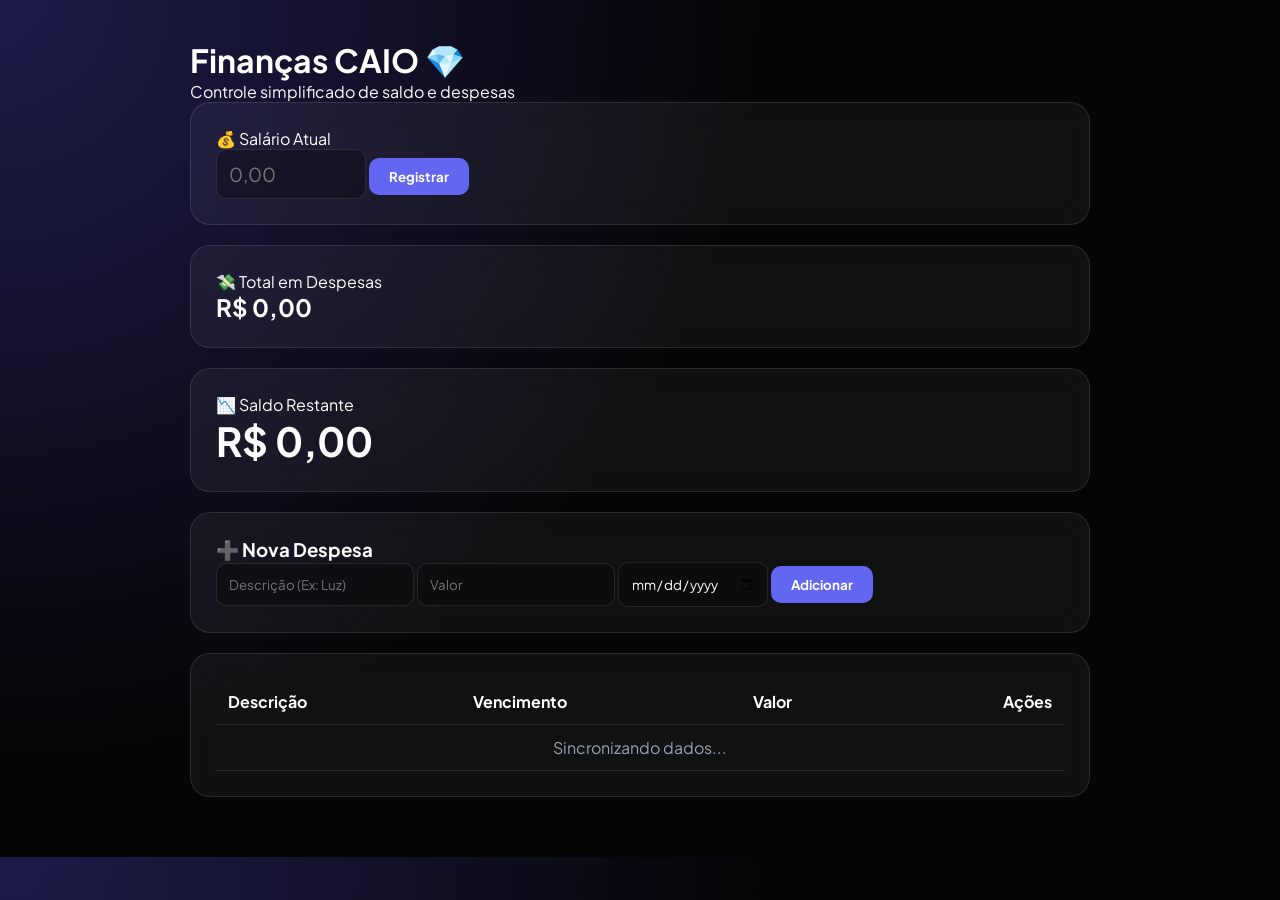
<file: index.html>
<!DOCTYPE html>
<html lang="pt-BR">
<head>
    <meta charset="UTF-8">
    <meta name="viewport" content="width=device-width, initial-scale=1.0">
    <title>Caio - Controle Financeiro Pessoal</title>
    <link rel="stylesheet" href="style.css">
    <link href="https://fonts.googleapis.com/css2?family=Plus+Jakarta+Sans:wght@400;600;700&display=swap" rel="stylesheet">
</head>
<body>
    <div class="container">
        <header>
            <h1>Finanças CAIO 💎</h1>
            <p>Controle simplificado de saldo e despesas</p>
        </header>

        <section class="resumo-grid">
            <div class="card-resumo glass">
                <span>💰 Salário Atual</span>
                <div class="input-inline">
                    <input type="number" id="saldo-disponivel" placeholder="0,00" step="0.01">
                    <button onclick="salvarSaldo()" id="btn-saldo">Registrar</button>
                </div>
            </div>
            <div class="card-resumo glass">
                <span>💸 Total em Despesas</span>
                <h2 id="total-geral">R$ 0,00</h2>
            </div>
            <div class="card-resumo glass">
                <span>📉 Saldo Restante</span>
                <h2 id="saldo-restante">R$ 0,00</h2>
            </div>
        </section>

        <section class="form-box glass">
            <h3>➕ Nova Despesa</h3>
            <form id="form-gasto">
                <div class="input-group">
                    <input type="text" id="desc" placeholder="Descrição (Ex: Luz)" required>
                    <input type="number" id="valor" placeholder="Valor" step="0.01" required>
                    <input type="date" id="data">
                    <button type="submit" id="btn-salvar">Adicionar</button>
                </div>
            </form>
        </section>

        <section class="lista-container glass">
            <table>
                <thead>
                    <tr>
                        <th>Descrição</th>
                        <th>Vencimento</th>
                        <th>Valor</th>
                        <th style="text-align:right">Ações</th>
                    </tr>
                </thead>
                <tbody id="corpo-tabela">
                    <tr>
                        <td colspan="4" style="text-align:center; color: var(--text-dim);">
                            Sincronizando dados...
                        </td>
                    </tr>
                </tbody>
            </table>
        </section>
    </div>

    <script src="script.js"></script>
</body>
</html>
</file>
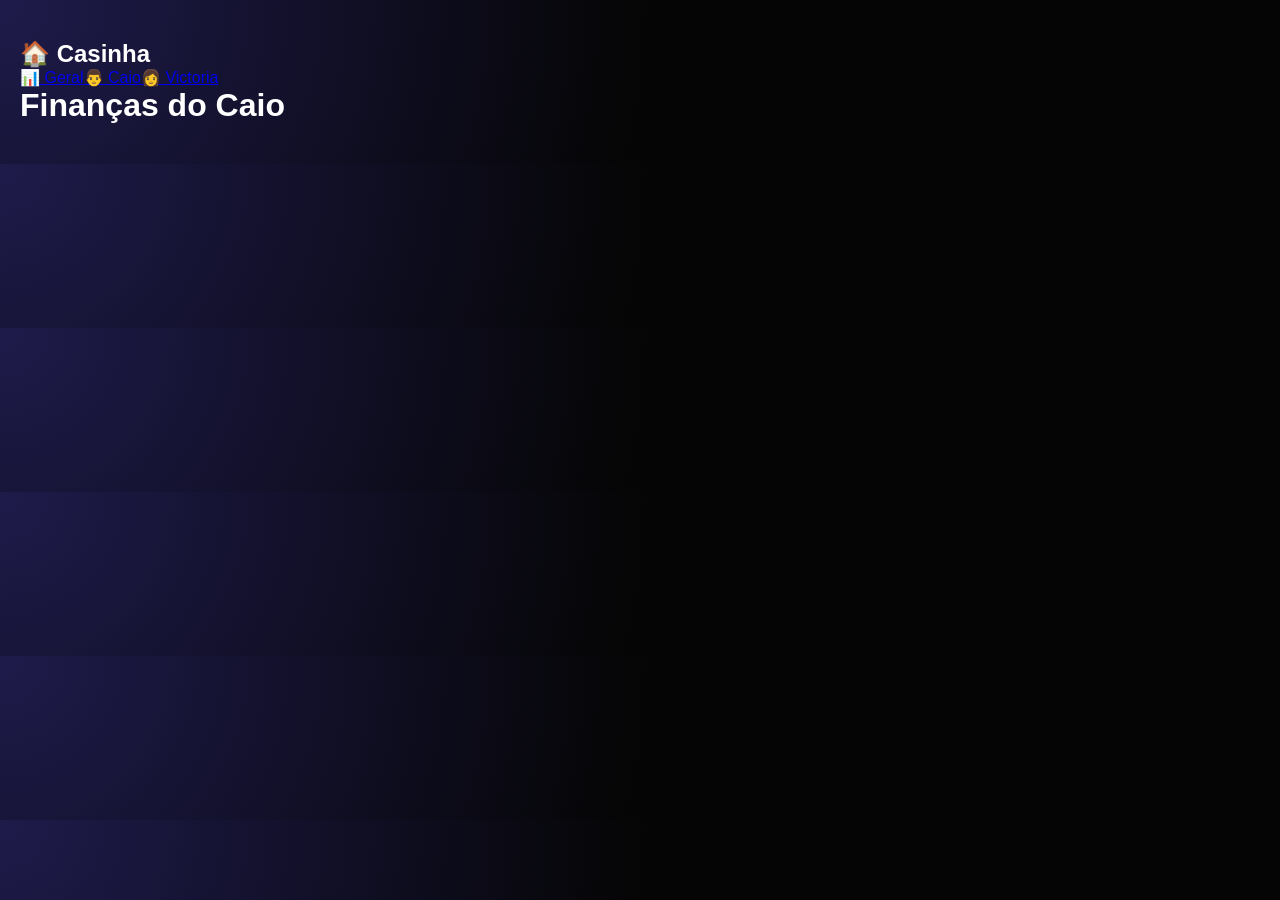
<file: caio.html>
<!DOCTYPE html><html lang='pt-BR'><head><meta charset='UTF-8'><meta name='viewport' content='width=device-width,initial-scale=1'><title>Caio</title><link rel='stylesheet' href='style.css'></head><body><div class='sidebar'><h2>🏠 Casinha</h2><a href='index.html'>📊 Geral</a><a href='caio.html'>👨 Caio</a><a href='victoria.html'>👩 Victoria</a></div><div class='main'><h1>Finanças do Caio</h1><div id='cards'></div><div id='conteudo'></div></div><script>const PAGINA='caio';</script><script src='script.js'></script></body></html>
</file>
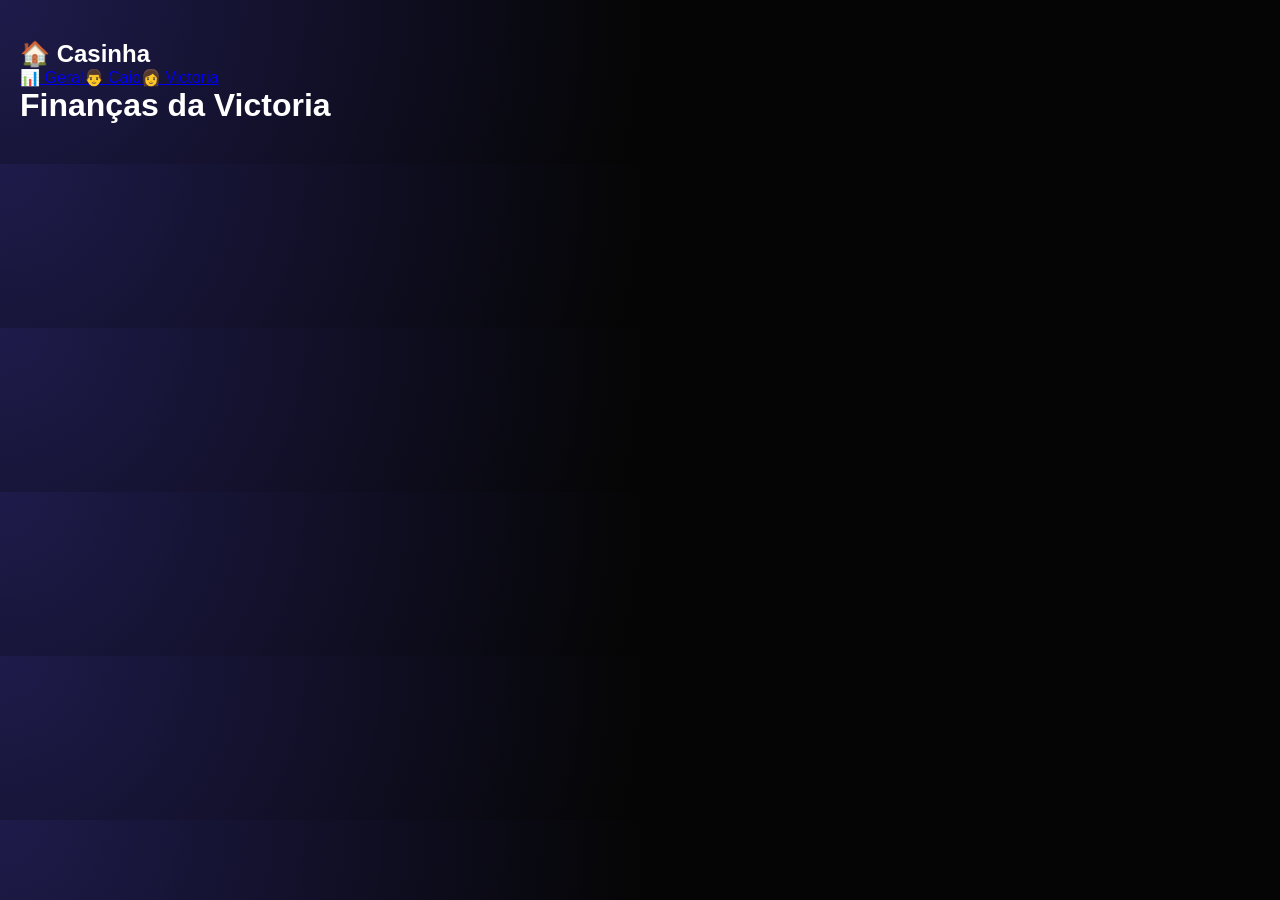
<file: victoria.html>
<!DOCTYPE html><html lang='pt-BR'><head><meta charset='UTF-8'><meta name='viewport' content='width=device-width,initial-scale=1'><title>Victoria</title><link rel='stylesheet' href='style.css'></head><body><div class='sidebar'><h2>🏠 Casinha</h2><a href='index.html'>📊 Geral</a><a href='caio.html'>👨 Caio</a><a href='victoria.html'>👩 Victoria</a></div><div class='main'><h1>Finanças da Victoria</h1><div id='cards'></div><div id='conteudo'></div></div><script>const PAGINA='victoria';</script><script src='script.js'></script></body></html>
</file>
<file: style.css>
:root {
    --bg: #050505;
    --glass: rgba(255, 255, 255, 0.05);
    --glass-border: rgba(255, 255, 255, 0.1);
    --accent: #6366f1;
    --green: #10b981;
    --red: #ef4444;
    --text: #ffffff;
    --text-dim: #94a3b8;
}

* { margin: 0; padding: 0; box-sizing: border-box; font-family: 'Plus Jakarta Sans', sans-serif; }

body { background: radial-gradient(circle at top left, #1e1b4b, #050505 50%); color: var(--text); padding: 40px 20px; }
.container { max-width: 900px; margin: auto; }

.glass { background: var(--glass); backdrop-filter: blur(15px); border: 1px solid var(--glass-border); border-radius: 20px; padding: 25px; margin-bottom: 20px; }

.saldo-wrapper { display: flex; justify-content: space-between; align-items: center; gap: 20px; flex-wrap: wrap; }
.input-row { display: flex; gap: 10px; margin-top: 10px; }

input { background: rgba(0,0,0,0.3); border: 1px solid var(--glass-border); padding: 12px; border-radius: 10px; color: white; outline: none; }
#saldo-disponivel { font-size: 1.2rem; width: 150px; }

button { background: var(--accent); color: white; border: none; padding: 10px 20px; border-radius: 10px; cursor: pointer; font-weight: bold; }
#saldo-restante { font-size: 2.5rem; }

table { width: 100%; border-collapse: collapse; }
td, th { padding: 12px; border-bottom: 1px solid var(--glass-border); text-align: left; }
.btn-del { background: none; border: 1px solid var(--red); color: var(--red); padding: 4px 8px; border-radius: 6px; cursor: pointer; }

.actions-cell {
    display: flex;
    justify-content: flex-end;
    gap: 8px;
}

.btn-edit {
    background: rgba(99, 102, 241, 0.1);
    color: var(--accent);
    border: 1px solid var(--accent);
    padding: 6px 10px;
    border-radius: 8px;
    cursor: pointer;
}

.edit-input {
    background: rgba(255, 255, 255, 0.1);
    border: 1px solid var(--accent);
    color: white;
    padding: 4px;
    border-radius: 4px;
    width: 90%;
}
</file>
